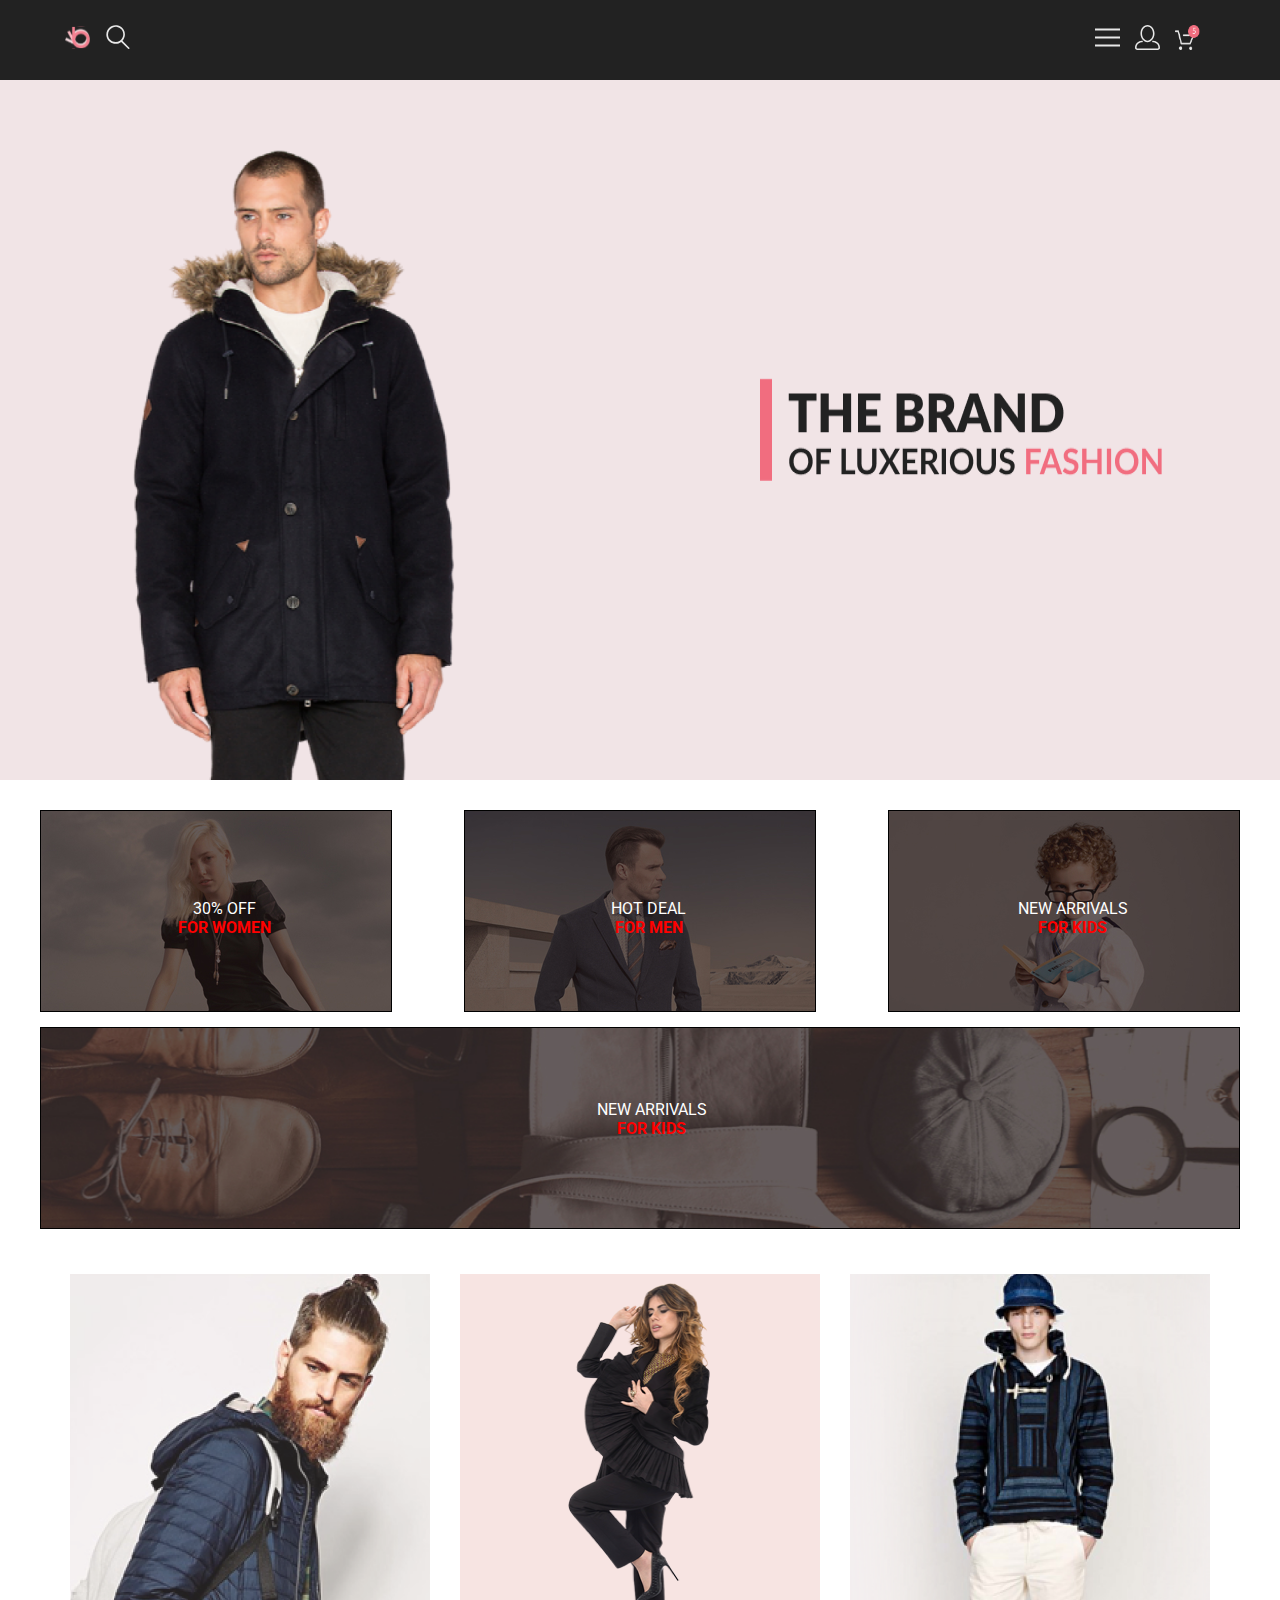
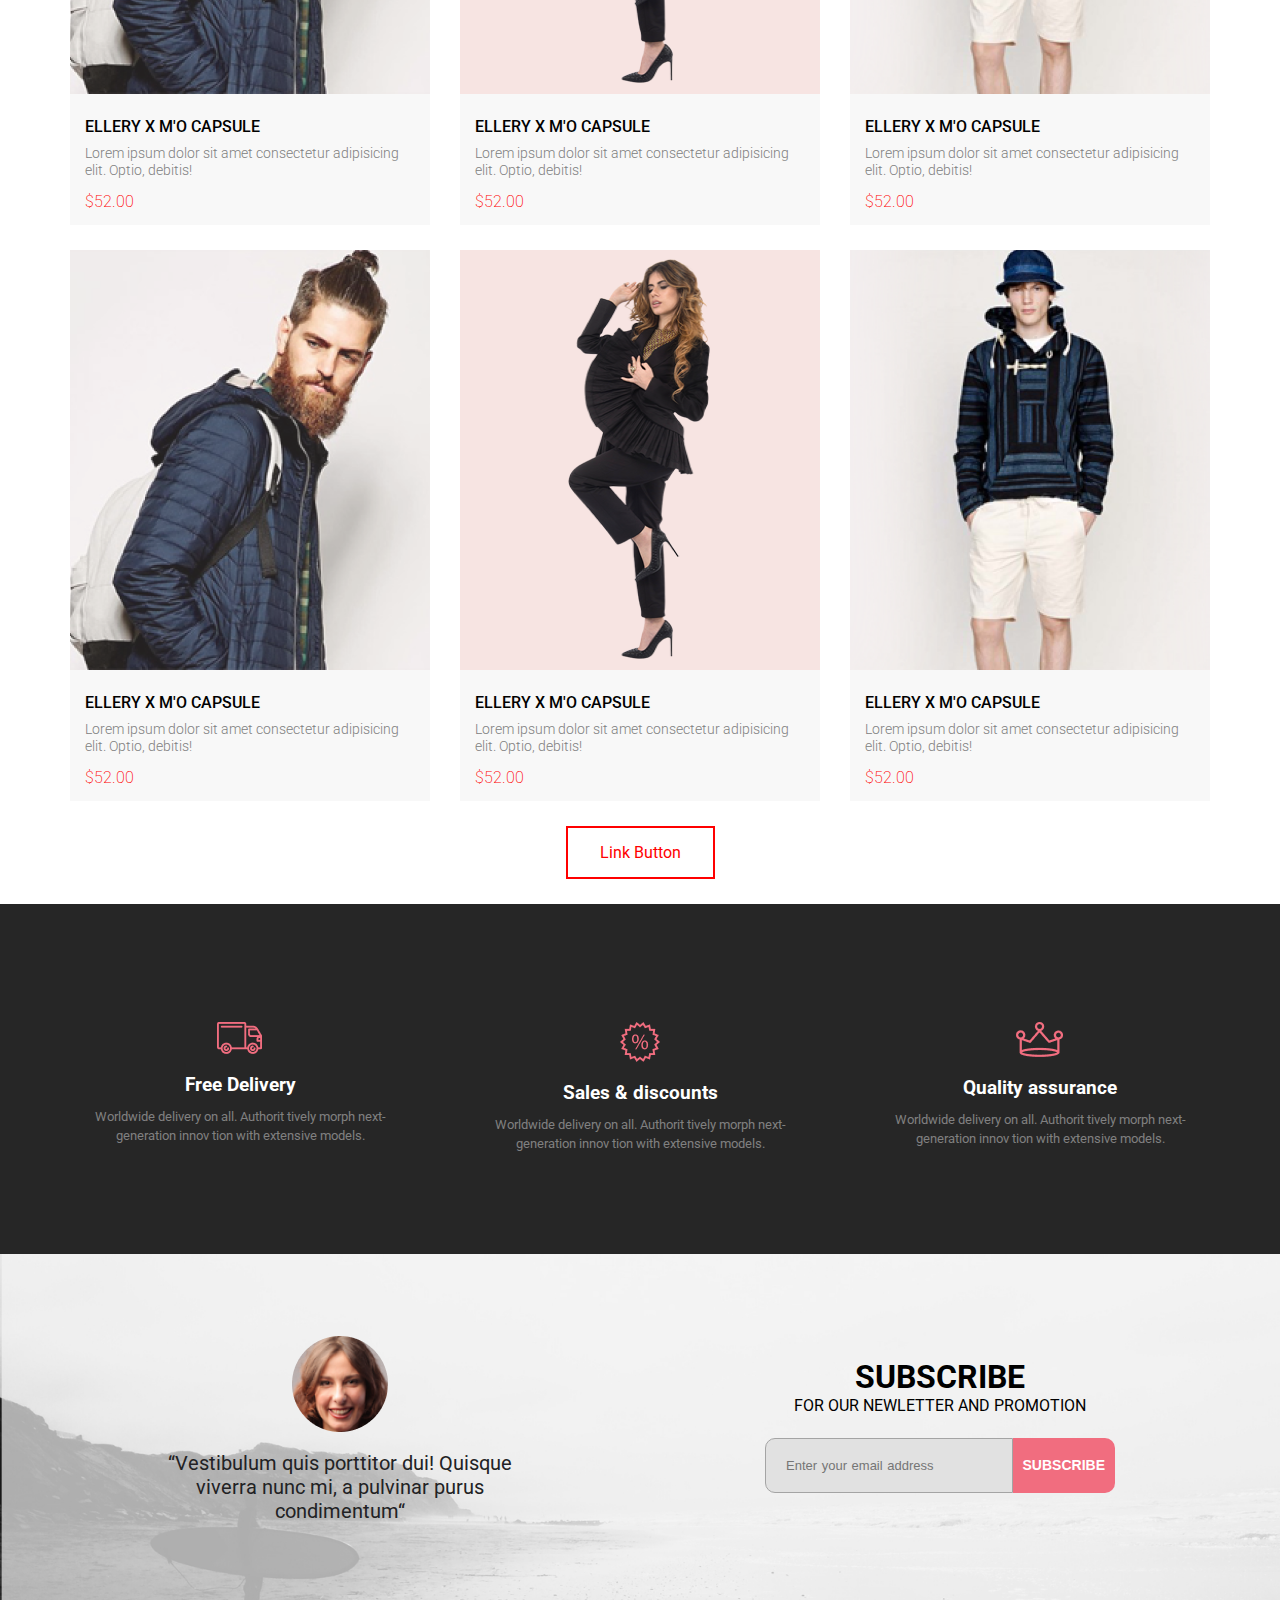
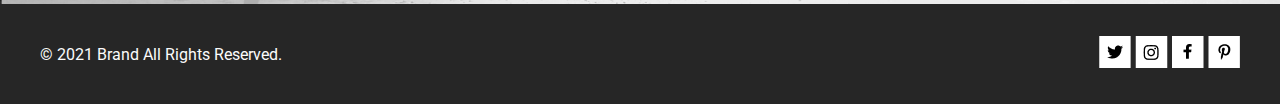
<file: index.html>
<!DOCTYPE html>
<html lang="en">

<head>
    <meta charset="UTF-8">
    <title>Main Page Store</title>
    <link rel="stylesheet" href="css/style.css">
    <link href="https://fonts.googleapis.com/css?family=Roboto:400,400i,500,700&amp;subset=cyrillic" rel="stylesheet">
    <script src="js/index.js"></script>
</head>

<body>


    <div class="header">
        <div class="container">
            <div class="container menu">
                <div class="link">
                    <img src="img/logo.svg" alt="logo">
                    <img src="img/search.svg" alt="search">
                </div>
                <div class="link" style="justify-content: right;">
                    <div class="dropdown">
                        <span onclick="myFunction()" class="dropbtn"><img src="img/list.svg" alt=""></span>
                    </div>
                    <a href="registration.html"><img src="img/user.svg" alt=""></a>
                    <img src="img/sales.png" alt="Cart">
                </div>
            </div>
        </div>
    </div>

    <div class="first-screen">
        <div id="myDropdown" class="dropdown-content">
            <div style="right: 0;float: right;width: 15px; cursor: pointer;" onclick="myFunction()">
                <img src="img/close.png" alt="Close">
            </div>
            <div class="menu-inline">
                <span>MAN</span>
                <ul>
                    <li>Accessories</li>
                    <li>Bags</li>
                    <li>Denim</li>
                    <li>T-Shirts</li>
                </ul>
                <span>WOMAN</span>
                <ul>
                    <li>Accessories</li>
                    <li>Jackets & Coats</li>
                    <li>Polos</li>
                    <li>T-Shirts</li>
                    <li>Shirts</li>
                </ul>
                <span>KIDS</span>
                <ul>
                    <li>Accessories</li>
                    <li>Jackets & Coats</li>
                    <li>Polos</li>
                    <li>T-Shirts</li>
                    <li>Shirts</li>
                    <li>Bags</li>
                </ul>
            </div>
        </div>
        <div class="container">
            <div class="information"></div>
            <div class="information" style="background-image: none;">
                <img src="img/words.png" alt="Words" style="height: 105px; width: 405px; align-self: center;">
            </div>
        </div>
    </div>
    <div class="materials">
        <div class="container material-flex">
            <div class="item-material card-women">
                <p>30% OFF<br />
                    <b>FOR WOMEN</b>
                </p>
            </div>
            <div class="item-material card-men">
                <p>HOT DEAL<br />
                    <b>FOR MEN</b>
                </p>
            </div>
            <div class="item-material card-kids">
                <p>NEW ARRIVALS<br />
                    <b>FOR KIDS</b>
                </p>
            </div>
            <div class="item-material card-long" style="width: 100%;">
                <p style="margin-top: 6%;margin-left: 2%;">NEW ARRIVALS<br />
                    <b>FOR KIDS</b>
                </p>
            </div>
        </div>
    </div>
    <div class="content">
        <div class="container item-flex">
            <div class="item">
                <div class="fetured__item-wrp">
                    <img src="img/catalog/1.png" alt="Photo">
                    <div class="fetured__item-overlay"></div>
                    <button class="fetured__item-button">add to cart</button>
                </div>
                <div class="item-card">
                    <h1>ELLERY X M'O CAPSULE</h1>
                    <p>Lorem ipsum dolor sit amet consectetur adipisicing elit. Optio, debitis!</p>
                    <h2>$52.00</h2>
                </div>
            </div>
            <div class="item">
                <div class="fetured__item-wrp">
                    <img src="img/catalog/2.png" alt="Photo">
                    <div class="fetured__item-overlay"></div>
                    <button class="fetured__item-button">add to cart</button>
                </div>
                <div class="item-card">
                    <h1>ELLERY X M'O CAPSULE</h1>
                    <p>Lorem ipsum dolor sit amet consectetur adipisicing elit. Optio, debitis!</p>
                    <h2>$52.00</h2>
                </div>
            </div>
            <div class="item">
                <div class="fetured__item-wrp">
                    <img src="img/catalog/3.png" alt="Photo">
                    <div class="fetured__item-overlay"></div>
                    <button class="fetured__item-button">add to cart</button>
                </div>
                <div class="item-card">
                    <h1>ELLERY X M'O CAPSULE</h1>
                    <p>Lorem ipsum dolor sit amet consectetur adipisicing elit. Optio, debitis!</p>
                    <h2>$52.00</h2>
                </div>
            </div>
            <div class="item">
                <div class="fetured__item-wrp">
                    <img src="img/catalog/1.png" alt="Photo">
                    <div class="fetured__item-overlay"></div>
                    <button class="fetured__item-button">add to cart</button>
                </div>
                <div class="item-card">
                    <h1>ELLERY X M'O CAPSULE</h1>
                    <p>Lorem ipsum dolor sit amet consectetur adipisicing elit. Optio, debitis!</p>
                    <h2>$52.00</h2>
                </div>
            </div>
            <div class="item">
                <div class="fetured__item-wrp">
                    <img src="img/catalog/2.png" alt="Photo">
                    <div class="fetured__item-overlay"></div>
                    <button class="fetured__item-button">add to cart</button>
                </div>
                <div class="item-card">
                    <h1>ELLERY X M'O CAPSULE</h1>
                    <p>Lorem ipsum dolor sit amet consectetur adipisicing elit. Optio, debitis!</p>
                    <h2>$52.00</h2>
                </div>
            </div>
            <div class="item">
                <div class="fetured__item-wrp">
                    <img src="img/catalog/3.png" alt="Photo">
                    <div class="fetured__item-overlay"></div>
                    <button class="fetured__item-button">add to cart</button>
                </div>
                <div class="item-card">
                    <h1>ELLERY X M'O CAPSULE</h1>
                    <p>Lorem ipsum dolor sit amet consectetur adipisicing elit. Optio, debitis!</p>
                    <h2>$52.00</h2>
                </div>
            </div>
            <a href="#" class="button">Link Button</a>
        </div>

    </div>
    <div class="map">
        <div class="container">
            <div class="item-about">
                <p>
                    <img src="img/car.png" alt="">
                <h1>Free Delivery</h1>
                <span>Worldwide delivery on all. Authorit tively morph next-generation innov tion with extensive
                    models.</span>
                </p>
            </div>
            <div class="item-about">
                <p>
                    <img src="img/discount.png" alt="">
                <h1>Sales & discounts</h1>
                <span>Worldwide delivery on all. Authorit tively morph next-generation innov tion with extensive
                    models.</span>
                </p>
            </div>
            <div class="item-about">
                <p>
                    <img src="img/corona.png" alt="">
                <h1>Quality assurance</h1>
                <span>Worldwide delivery on all. Authorit tively morph next-generation innov tion with extensive
                    models.</span>
                </p>
            </div>
        </div>
    </div>
    <div class="subscribe">
        <div class="container">
            <div class="block-subscribe">
                <img src="img/avatar.png" alt="">
                <p>“Vestibulum quis porttitor dui! Quisque viverra nunc mi, a pulvinar purus condimentum“</p>
            </div>
            <div class="block-subscribe">
                <h1>SUBSCRIBE</h1>
                <span>FOR OUR NEWLETTER AND PROMOTION</span>
                <br>
                <section class="parallax-feature">
                    <div class="starfield"></div>
                    <i class="fa fa-paper-plane"></i>
                    <div class="feature-input">
                        <div id="subscribe">
                            <input type="text" class="enteremail error" name="EMAIL" id="subscribe-email"
                                placeholder="Enter your email address" spellcheck="false">
                            <button type="submit" id="signup-button" class="signup-button">SUBSCRIBE</button>
                            <label for="subscribe-email" class="subscribe-message error" style="">
                                <i class="fa fa-warning"></i>
                                <span class="message-content"></span>
                            </label>
                        </div>
                    </div>
                </section>
            </div>
        </div>
    </div>
    <div class="footer">
        <div class="container">
            <div class="footer-blocks">© 2021 Brand All Rights Reserved.</div>
            <div class="footer-blocks">
                <img src="img/social/2.png" alt="">
                <img src="img/social/4.png" alt="">
                <img src="img/social/5.png" alt="">
                <img src="img/social/6.png" alt="">
            </div>
        </div>
    </div>
</body>

</html>
</file>
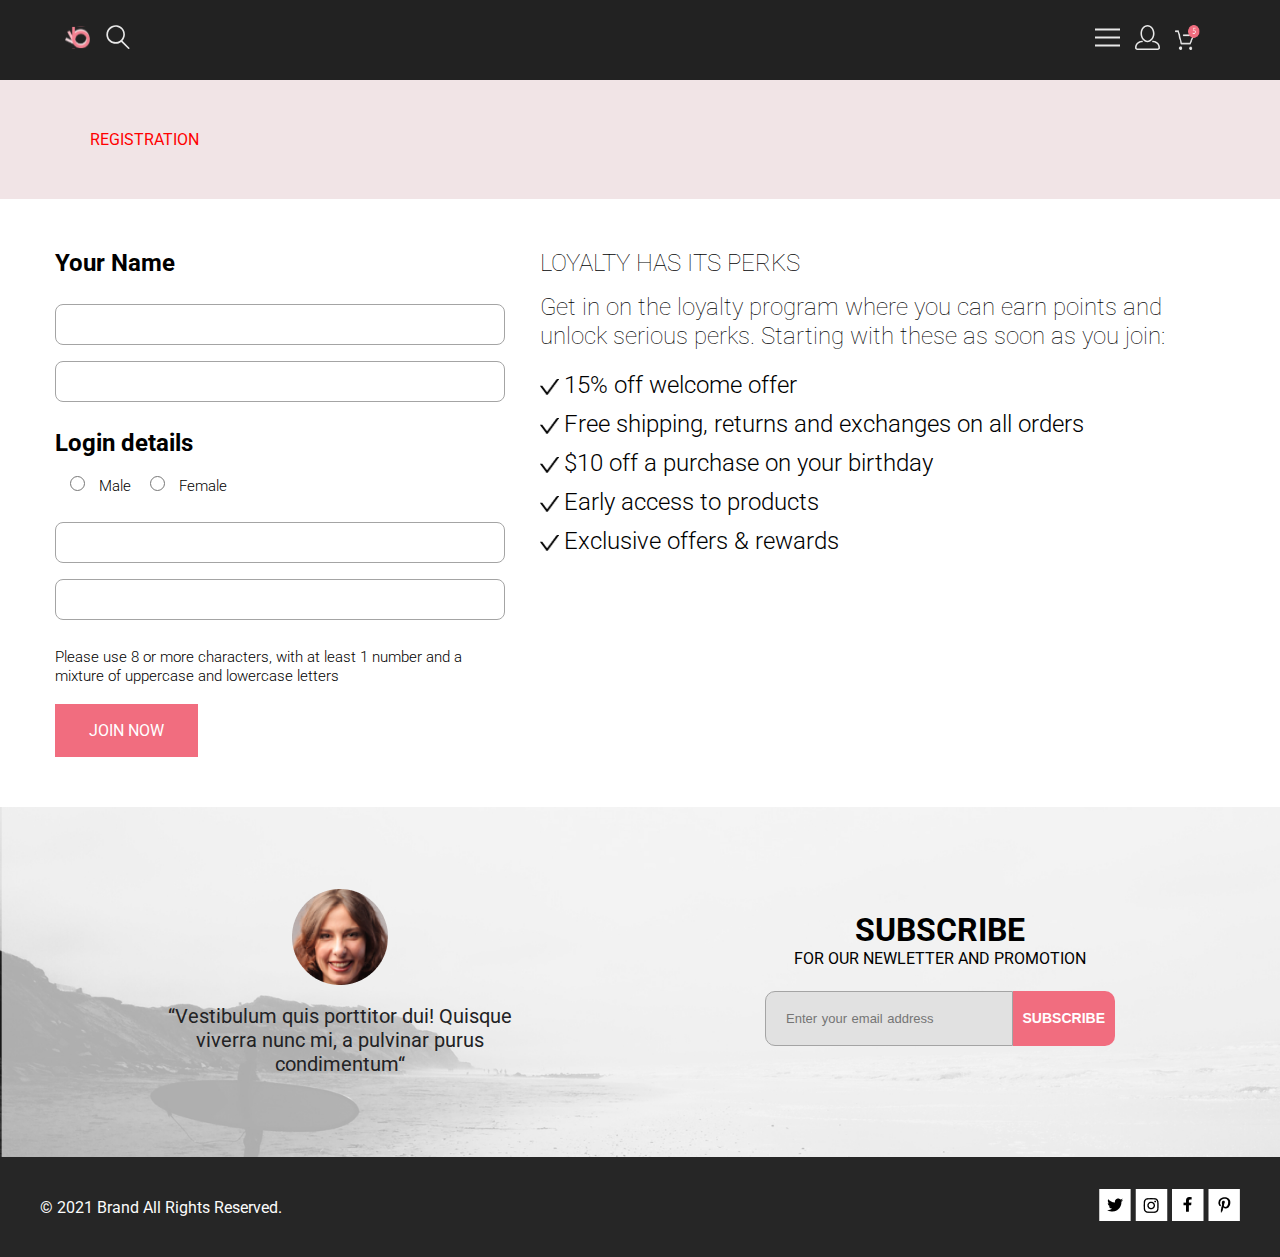
<file: registration.html>
<!DOCTYPE html>
<html lang="en">

<head>
    <meta charset="UTF-8">
    <title>Main Page Store</title>
    <link rel="stylesheet" href="css/style.css">
    <link href="https://fonts.googleapis.com/css?family=Roboto:400,400i,500,700&amp;subset=cyrillic" rel="stylesheet">
    <script src="js/index.js"></script>
</head>

<body>


    <div class="header">
        <div class="container">
            <div class="container menu">
                <div class="link">
                    <img src="img/logo.svg" alt="">
                    <img src="img/search.svg" alt="">
                </div>
                <div class="link" style="justify-content: right;">
                    <div class="dropdown">
                        <span onclick="myFunction()" class="dropbtn"><img src="img/list.svg" alt=""></span>
                    </div>
                    <img src="img/user.svg" alt="">
                    <img src="img/sales.png" alt="">
                </div>
            </div>
        </div>
    </div>

    <div class="first-screen">
        <div class="container">
            <span class="reg-teg">REGISTRATION</span>
        </div>
        <div id="myDropdown" class="dropdown-content">
            <div style="right: 0;float: right;width: 15px; cursor: pointer;" onclick="myFunction()">
                <img src="img/close.png" alt="">
            </div>
            <div class="menu-inline">
                <span>MAN</span>
                <ul>
                    <li>Accessories</li>
                    <li>Bags</li>
                    <li>Denim</li>
                    <li>T-Shirts</li>
                </ul>
                <span>WOMAN</span>
                <ul>
                    <li>Accessories</li>
                    <li>Jackets & Coats</li>
                    <li>Polos</li>
                    <li>T-Shirts</li>
                    <li>Shirts</li>
                </ul>
                <span>KIDS</span>
                <ul>
                    <li>Accessories</li>
                    <li>Jackets & Coats</li>
                    <li>Polos</li>
                    <li>T-Shirts</li>
                    <li>Shirts</li>
                    <li>Bags</li>
                </ul>
            </div>
        </div>
    </div>

    <div class="reg-main">
        <div class="container">
            <div class="reg-main__blocks">
                <div class="form-reg">
                    <h2>Your Name</h2><br>
                    <input type="text" size="40"><br>
                    <input type="text" size="40"><br><br>
                    <h2>Login details</h2><br>
                    <input type="radio" name="browser" value="ie"> <span>Male</span> <input type="radio" name="browser"
                        value="opera">
                    <span>Female</span><Br><br>
                    <input type="text" size="40"><br>
                    <input type="text" size="40"><br><br>
                    <span>Please use 8 or more characters, with at least 1 number and a mixture of uppercase and
                        lowercase letters</span><br><br>
                    <button>JOIN NOW</button>
                </div>
            </div>
            <div class="reg-main__blocks">
                <p>LOYALTY HAS ITS PERKS</p>
                <p>Get in on the loyalty program where you can earn points and unlock serious perks. Starting with these
                    as
                    soon as you join:</p>
                <p>
                <ul>
                    <li>15% off welcome offer</li>
                    <li>Free shipping, returns and exchanges on all orders</li>
                    <li>$10 off a purchase on your birthday</li>
                    <li>Early access to products</li>
                    <li>Exclusive offers & rewards</li>
                </ul>
                </p>
            </div>
        </div>
    </div>

    <div class="subscribe">
        <div class="container">
            <div class="block-subscribe">
                <img src="img/avatar.png" alt="">
                <p>“Vestibulum quis porttitor dui! Quisque viverra nunc mi, a pulvinar purus condimentum“</p>
            </div>
            <div class="block-subscribe">
                <h1>SUBSCRIBE</h1>
                <span>FOR OUR NEWLETTER AND PROMOTION</span>
                <br>
                <section class="parallax-feature">
                    <div class="starfield"></div>
                    <i class="fa fa-paper-plane"></i>
                    <div class="feature-input">
                        <div id="subscribe">
                            <input type="text" class="enteremail error" name="EMAIL" id="subscribe-email"
                                placeholder="Enter your email address" spellcheck="false">
                            <button type="submit" id="signup-button" class="signup-button">SUBSCRIBE</button>
                            <label for="subscribe-email" class="subscribe-message error" style="">
                                <i class="fa fa-warning"></i>
                                <span class="message-content"></span>
                            </label>
                        </div>
                    </div>
                </section>
            </div>
        </div>
    </div>
    <div class="footer">
        <div class="container">
            <div class="footer-blocks">© 2021 Brand All Rights Reserved.</div>
            <div class="footer-blocks">
                <img src="img/social/2.png" alt="">
                <img src="img/social/4.png" alt="">
                <img src="img/social/5.png" alt="">
                <img src="img/social/6.png" alt="">
            </div>
        </div>
    </div>
</body>

</html>
</file>
<file: css/style.css>
@import url('https://fonts.googleapis.com/css?family=Roboto:400,400i,500,700&subset=cyrillic');
@font-face {
    font-family: "Lato";
    src: url('698242188-Lato-Bla.eot');
    src: url('698242188-Lato-Bla.eot?#iefix') format('embedded-opentype'),
    url('698242188-Lato-Bla.svg#Lato Black') format('svg'),
    url('698242188-Lato-Bla.woff') format('woff'),
    url('698242188-Lato-Bla.ttf') format('truetype');
    font-weight: normal;
    font-style: normal;
}

* {
    margin: 0;
    padding: 0;
    font-family: 'Roboto', sans-serif;
}



.container {
    width: 1200px;
    margin: 0 auto;
    display: flex;
}

.header {
    height: 80px;
    background-color: #222222;
    color: white;
}

.menu {
    display: flex;
    justify-content: space-between;
    flex-wrap: wrap;
}

.link {
    height: 100%;
    width: 40%;
    margin-bottom: 15px;
    display: flex;
    padding: 25px;
}

.link img {
    width: 25px;
    height: 25px;
    margin-right: 15px;
}

.content {

}

.first-screen {
    background: #F1E4E6;
}

.map {
    margin-top: 25px;
    background: #262626;
    height: 350px;
}

.map>.container {
    display: flex;
    align-items: center;
    justify-content: space-around;
    height: 350px;
}

.subscribe {
    background-image: url(../img/background-subscribe.jpg);
    background-size: cover;
    height: 350px;
}

.first-screen>.container {
    justify-content: space-between;
    flex-wrap: wrap;
}

.information {
    width: 40%;
    height: 700px;
    display: flex;
    background-image: url(../img/man.png);
    background-repeat: no-repeat;
    background-size: 140%;
    background-position: bottom;
}

.item {
    width: 360px;
    height: 100%;
    background-color: #F8F8F8;
    margin-bottom: 25px;
    display: flex;
    /* justify-content: center; */
    align-items: flex-start;
    flex-direction: column;
}

.item:hover {
    box-shadow: 0px 0px 8px #00000040;
    transition: .2s linear;
}


.item>img {
    height: 420px;
    width: 360px;
}

.item-card {
    display: flex;
    justify-content: left;
    padding: 25px 15px 15px 15px;
    flex-direction: column;
}

.item-card>h1 {
    font-family: 'Roboto', sans-serif;
    font-style: bold;
    font-weight: 500;
    
    font-size: 16px;
    line-height: 16px;
}

.item-card>h2 {
    margin-top: 15px;
    font-family: 'Roboto', sans-serif;
    font-style: bold;
    font-weight: 200;
    color: red;
    font-size: 16px;
    line-height: 16px;
}

.item-card>p {
    font-family: 'Roboto', sans-serif;
    font-style: bold;
    font-weight: 500;
    color: grey;
    font-size: 14px;
    line-height: 14px;
    font-weight: 300;
    font-size: 14px;
    line-height: 17px;
    margin-top: 10px;
}

.footer {
    height: 100px;
    background: #262626;
}

.item-flex {
    display: flex;
    justify-content: space-evenly;
    flex-wrap: wrap;
}

.materials {
    margin: 30px 0px 30px 0px;
}

.material-flex {
    display: flex;
    justify-content: space-between;
    flex-wrap: wrap;
}

.item-material {
    width: 350px;
    height: 200px;
    border: 1px solid #000;
    margin-bottom: 15px;
    text-align: center;
}

.item-material>h1 {
    color: red;
    font-size: 18px;
}

.item-material > p {
    margin-top: 25%;
    margin-left: 5%;
    color: white;
}

.item-material>p>b {
    color: red;
}

.item-material:hover {
}

.card-women {background-image: url(../img/women.jpg); background-repeat: no-repeat; background-size:auto;}
.card-men {background-image: url(../img/mendeal.jpg); background-repeat: no-repeat;background-size:auto;}
.card-kids {background-image: url(../img/kids.jpg); background-repeat: no-repeat;background-size:auto;}
.card-long {background-image: url(../img/long.png); background-repeat: no-repeat;background-size:cover;}

.item-material:hover {
  box-shadow: inset 0 0 10px rgba(0, 0, 0, 0.5);
  transition: .5s linear;
}

.button {
    background-color: rgb(255, 255, 255); /* Green */
    border: none;
    color: rgb(255, 0, 0);
    padding: 15px 32px;
    text-align: center;
    text-decoration: none;
    display: inline-block;
    font-size: 16px;
    border: 2px solid red;
}

.button:hover {background-color: red; color: white;transition: .3s linear;}


.item-about {
    width: 350px;
    height: 100px;
    margin-bottom: 15px;
    text-align: center;
}

.item-about>h1 {
    font-size: 19px;
    color: white;
    margin-bottom: 10px;
}

.item-about>span {
    font-size: 13px;
    line-height: 17px;
    color: grey;
}

.item-about>p>img {
    margin-bottom: 15px;
}

.block-subscribe {
    width: 350px;
    text-align: center;
}

.block-subscribe>img {
    margin-bottom: 15px;
}

.block-subscribe>p {
    font-size: 20px;
    line-height: 24px;
    color: #222224;
}

.subscribe>.container {
    display: flex;
    align-items: center;
    justify-content: space-around;
    height: 350px;
}

    .feature-title{
      font-family: "Iceberg", sans-serif;
      font-size: 20px;
      font-weight: 300;
      color: #FFFFFF;
      margin: 0px;
      letter-spacing: 1px;
      text-transform: uppercase;
      padding: 0 0 40px 0;
      font-family: "Iceberg", sans-serif;
    }
  
  .enteremail {
        font-family: 'Open Sans', sans-serif;
        height: 55px;
        word-spacing: 1px;
        padding-left: 20px;
        padding-right: 20px;
        padding-top: 1px;
        width: max-content;
        outline: none;
        background-color: #E1E1E1;
        border: 0px;
        font-size: 13px;
        font-weight: 400;
        -webkit-box-sizing: border-box;
        -moz-box-sizing: border-box;
        box-sizing: border-box;
        border-radius: 10px 0px 0px 10px;
  }
  
  .enteremail:hover {
    box-shadow: inset 0 0 10px rgba(0, 0, 0, 0.08);
    transition: .2s linear;
  }

  .signup-button {
    width: max-content;
    font-family: 'Open Sans', sans-serif;
    height: 55px;
    background-color: #F16D7F;
    border: none;
    outline: none;
    position: relative;
    float: none;
    font-size: 14px;
    border-radius: 0px;
    font-weight: 700;
    color: rgba(255, 255, 255, 1);
    border: none;
    cursor: pointer;
    border-radius: 0px 10px 10px 0px;
    z-index: 100;
    box-sizing: border-box;
    padding: 0px 10px 0px 10px;
}

.signup-button:hover {
    background-color: #c75665;
    transition: .2s linear;
}
  label.subscribe-message {
    height: 2.5em;
    padding: 10px 20px;
    color: #fff;
    font-size: 13px;
    float: none;
    top: 0;
    display: block;
  }
  label.subscribe-message{
    display: none;
  }
  label.error i {
    color: #16b6ea;
  }
  

  
  #subscribe {
      margin-top: 15px;
    display: flex;
    justify-content: center;
    align-items: center;
  }
  
  .footer>.container {
    color: white;
    display: flex;
    justify-content: space-between;
    align-items: center;
    height: 100%
}

.footer>.container>.footer-blocks {
    color: #FBFBFB;
    font-size: 16px;
    line-height: 19px;
}

.dropbtn>img{
    width: 25px;
    height: 25px;
    margin-right: 15px;
}

/* Dropdown Button */
.dropbtn {
    color: white;
    border: none;
    cursor: pointer;
}

/* The container <div> - needed to position the dropdown content */
.dropdown {
    display: inline-block;
}

/* Dropdown Content (Hidden by Default) */
.dropdown-content {
    display: none;
    position: absolute;
    background-color: #fff;
    min-width: 230px;
    height: 700px;
    right: 0;
    padding: 10px 10px 0px 10px;
}

/* Links inside the dropdown */
.dropdown-content a {
    color: black;
    padding: 12px 16px;
    text-decoration: none;
    display: block;
}

/* Show the dropdown menu (use JS to add this class to the .dropdown-content container when the user clicks on the dropdown button) */
.show {display:block;}

.menu-inline {
    padding: 10px;
}

.menu-inline>span {
    color: red;
    font-size: 15px;
}

.menu-inline>ul {
    padding: 5px 10px 5px 10px;
    margin-bottom: 10px;
    list-style-type: none;
}

.menu-inline>ul>li{
    padding: 10px 0px 0px 0px;
}


.fetured__item-overlay {
    width: 100%;
    height: 100%;
    background: rgba(0, 0, 0, 0.2);
    position: absolute;
    top: 0;
    display: none;
}

.fetured__item-button {
    background-color: rgba(255, 255, 255, 0);
    border: none;
    color: rgb(255, 255, 255);
    padding: 15px 32px;
    text-align: center;
    text-decoration: none;
    display: inline-block;
    font-size: 16px;
    border: 2px solid rgb(255, 255, 255);
}

.fetured__item-button:hover {background-color: rgb(255, 255, 255); color: rgb(255, 0, 0);transition: .3s linear;}

.fetured__item-button {
    position: absolute;
    display: none;
}

.fetured__item-wrp:hover .fetured__item-button,
.fetured__item-wrp:hover .fetured__item-overlay {
    display: block;
}

.fetured__item-wrp {
    position: relative;
    display: flex;
    justify-content: center;
    align-items: center;
}

.reg-teg {
    color: red;
    padding: 50px;
    font-family: 'Roboto', sans-serif;
    font-style: bold;
}

.reg-main__blocks {
    min-width: 450px;
    padding: 50px 15px 50px 15px;
    font-family: 'Lato', sans-serif;
    font-weight: 100;
    padding-right: 20px;
}

.reg-main__blocks p  {
    font-size: 24px;
    line-height: 29px;
    margin-bottom: 15px;
}

.reg-main__blocks ul  {
    font-family: 'Lato', sans-serif;;
    font-style: normal;
    font-weight: 300;
    font-size: 24px;
    line-height: 29px;
    margin-bottom: 15px;
    list-style-type: none;
}

.reg-main__blocks ul>li  {
    padding: 5px 0px 5px 0px;
    padding-left: 1.5rem;
    background-image: url(../img/list.png);
    background-position: 0px 13px;
    background-size: 1.2rem 1.0rem;
    background-repeat: no-repeat;
}




input[type=text] {
    width: 100%;
    padding: 12px 20px;
    margin: 8px 0;
    box-sizing: border-box;
    border: 1px solid #A4A4A4;
}


.form-reg {
}

.form-reg>span {
    font-family: Roboto;
    font-style: normal;
    font-weight: 300;
    font-size: 15px;
    line-height: 13px;
    padding-bottom: 5px;
}

.form-reg input[type=text] {
    border-radius: 8px;
}

.form-reg input[type=text]:focus {
    border: 1px solid #6e6e6e;
    box-shadow: 0px 0px 10px rgba(0, 0, 0, 0.08)
}

.form-reg input[type=radio] {
    width: 15px;
    height: 15px;
    margin: 0px 10px 0px 15px;
}

.form-reg button {
    background-color: #F16D7F;
    color: rgb(255, 255, 255);
    padding: 15px 32px;
    text-align: center;
    text-decoration: none;
    display: inline-block;
    font-size: 16px;
    border: 2px solid #F16D7F;
    cursor: pointer;
    transition: .6s linear;
}

.form-reg button:hover {
    background-color: rgb(255, 255, 255);
    color: #F16D7F;
    transition: .2s linear;
}
</file>
